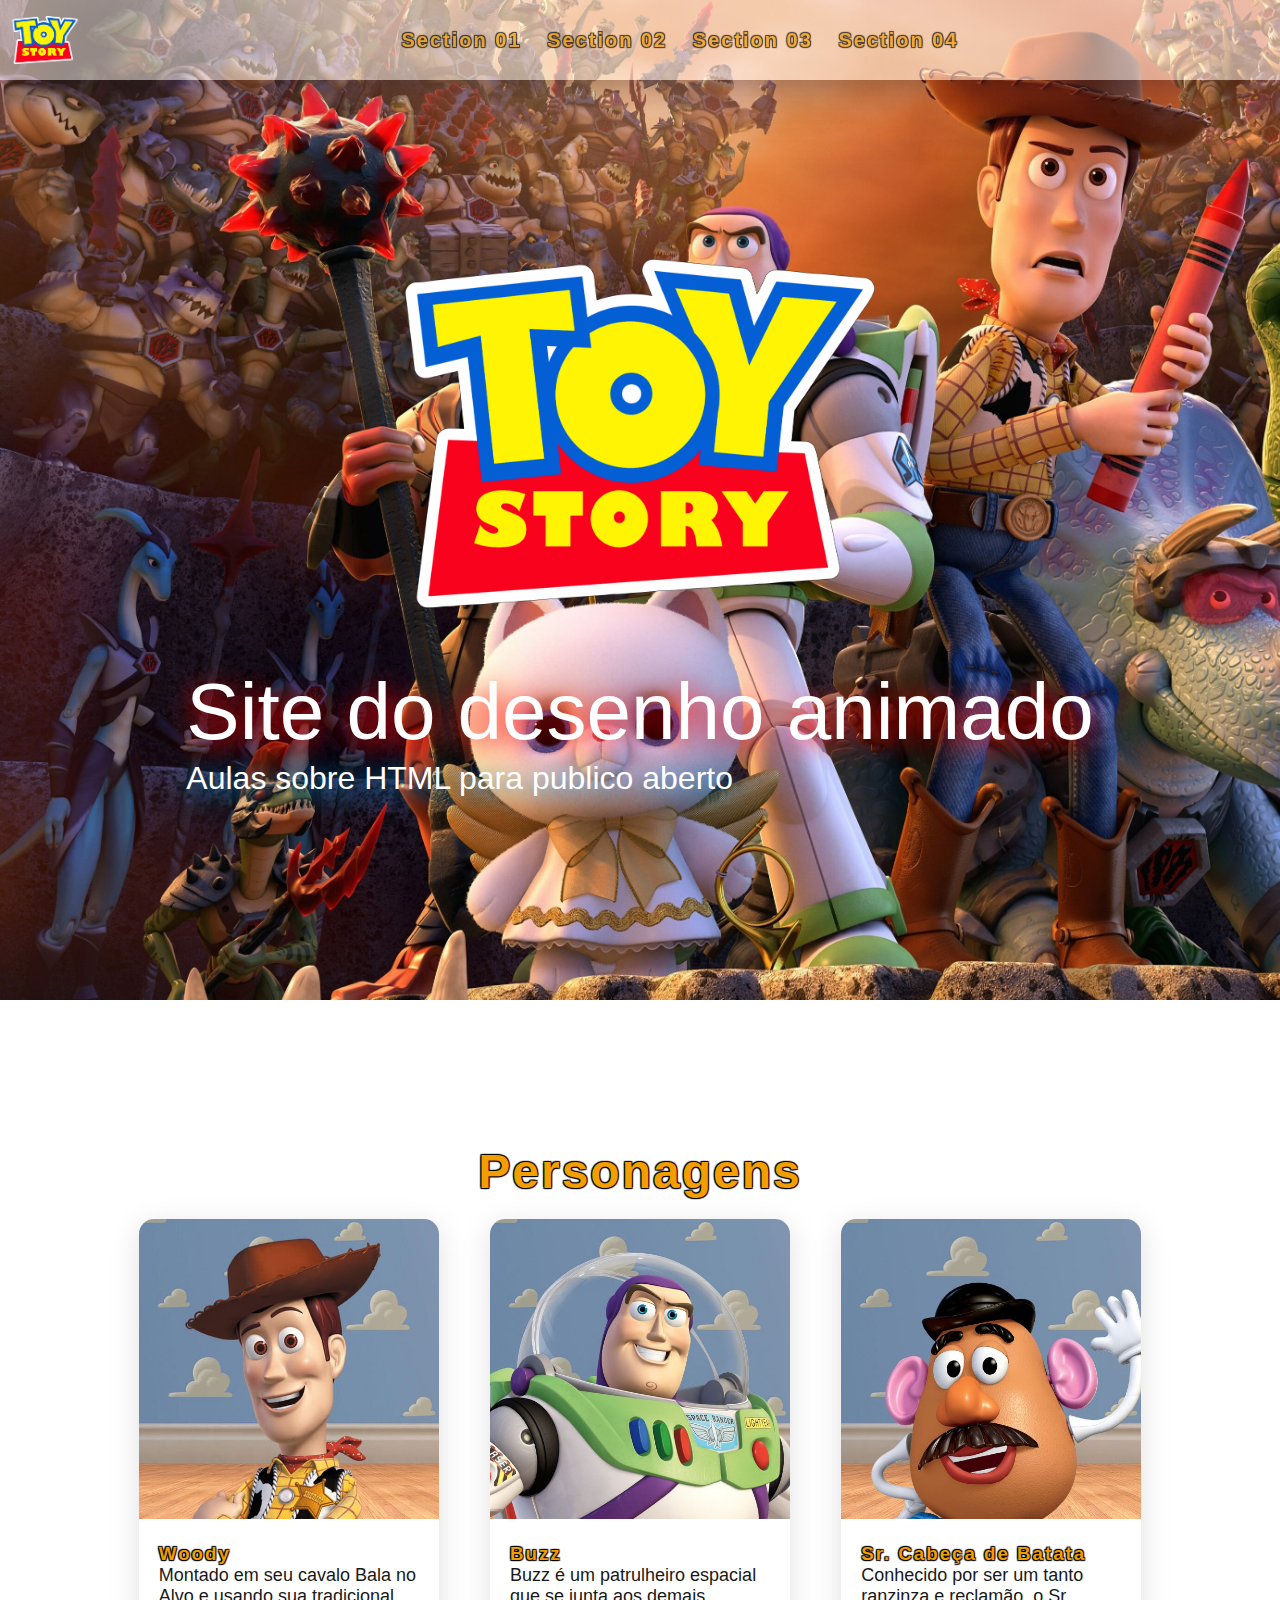
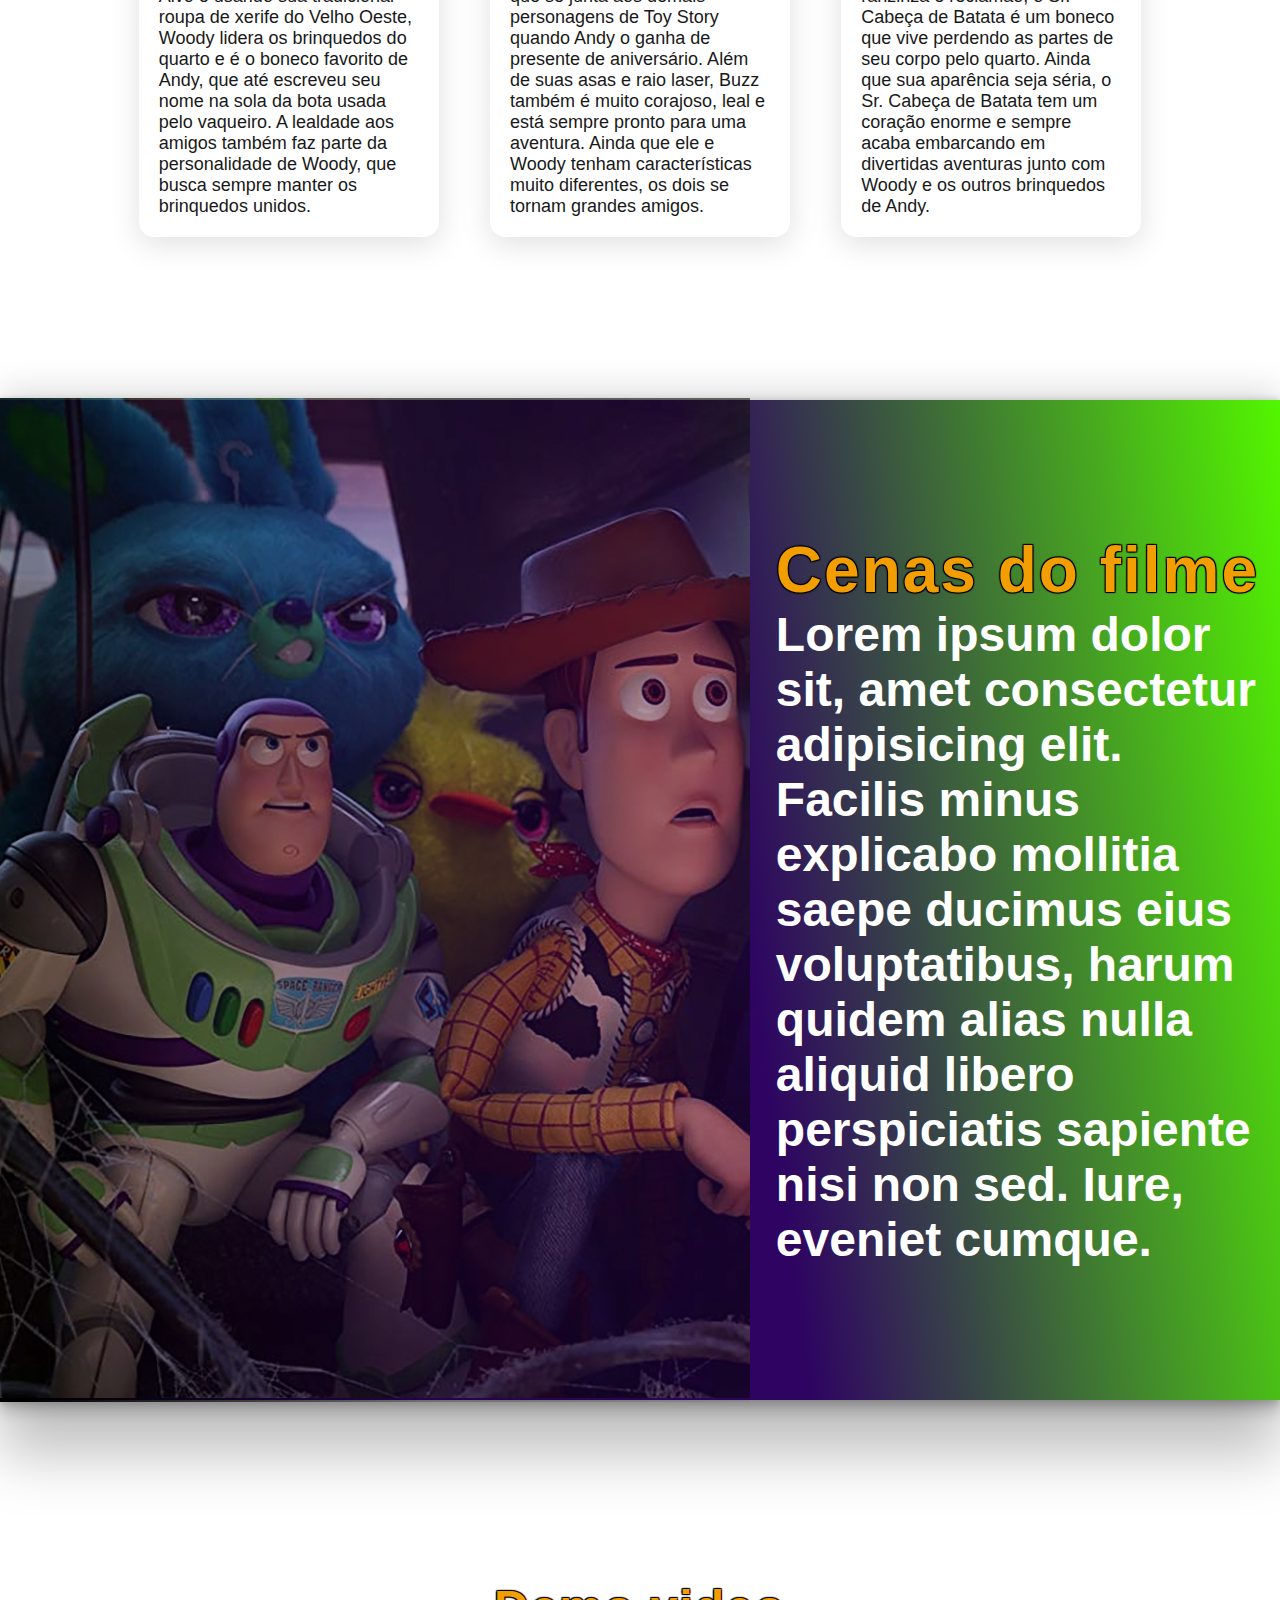
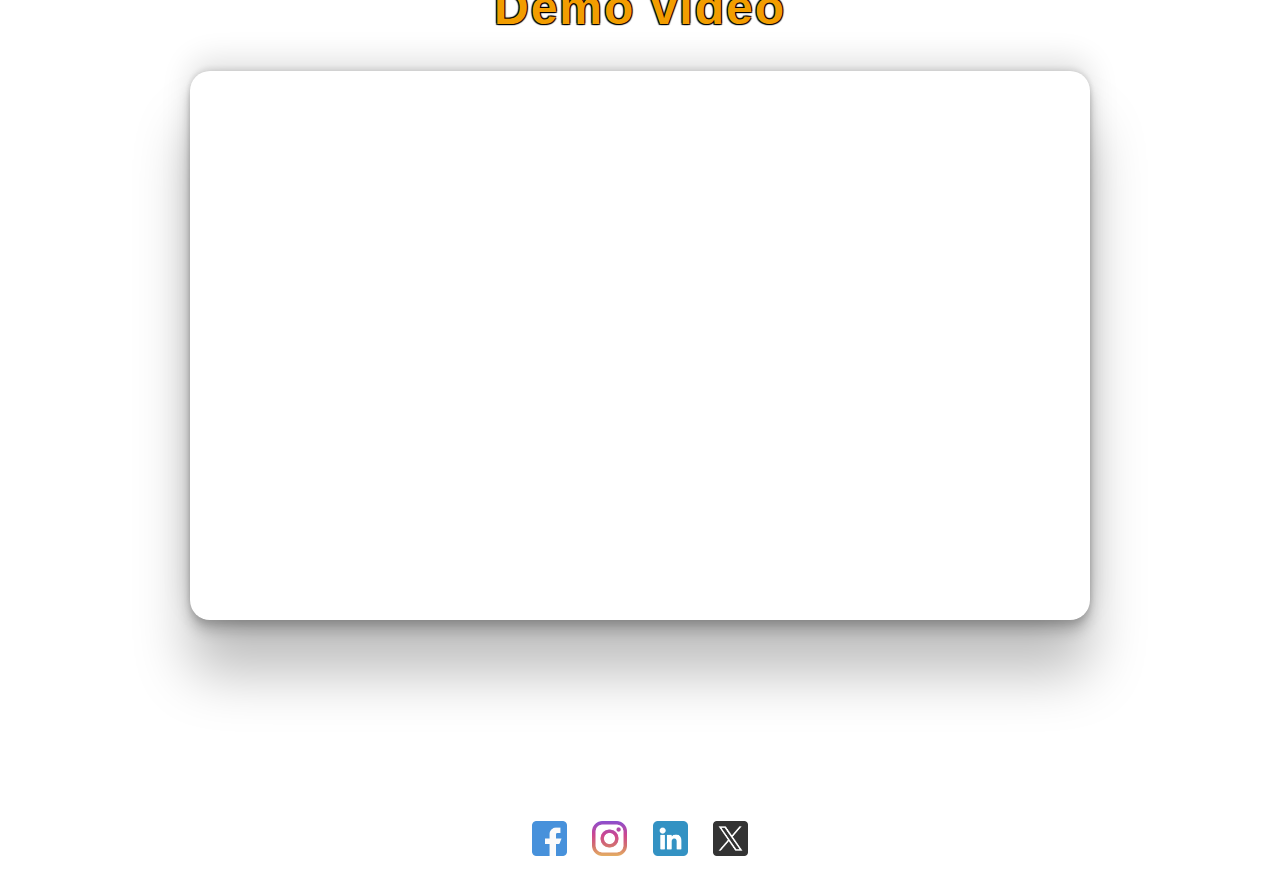
<file: Aula02/index.html>
<!DOCTYPE html>
<html lang="en">
<head>
    <meta charset="UTF-8">
    <meta name="viewport" content="width=device-width, initial-scale=1.0">
    <title>Toy Story</title>
    <link rel="stylesheet" href="style.css">
</head>
<body>
    <nav>
        <img class="logo" src="./assets/images/artpoin-toy-story38.png" alt="Logo Toy Story">
        <ul>
            <li><a href="#section01">Section 01</a></li>
            <li><a href="#section02">Section 02</a></li>
            <li><a href="#section03">Section 03</a></li>
            <li><a href="#section04">Section 04</a></li>
        </ul>
    </nav>
    <main>
        <section id="section01">
            <!-- <h1>TOY STORY</h1> -->
             <img src="./assets/images/artpoin-toy-story38.png" width="500px" height="auto" alt="Logo">
            <p class="p-section01">Site do desenho animado <br>
            <span class="span-section01">Aulas sobre HTML para publico aberto</span></p>
        </section>
        <section id="section02">
            <h2>Personagens</h2>
            <div class="wrap-cards">
                <div class="card">
                    <img width="300px" height="auto" src="./assets/images/woody-1.jpg" alt="Personagem 01">
                    <div class="wrap-h3-p">
                        <h3>Woody</h3>
                        <p>Montado em seu cavalo Bala no Alvo e usando sua tradicional roupa de xerife do Velho Oeste, Woody lidera os brinquedos do quarto e é o boneco favorito de Andy, que até escreveu seu nome na sola da bota usada pelo vaqueiro. A lealdade aos amigos também faz parte da personalidade de Woody, que busca sempre manter os brinquedos unidos.</p>
                    </div>
                </div>
                <div  class="card">
                    <img width="300px" height="auto" src="./assets/images/buzz-toy-story.jpg" alt="Personagem 02">
                    <div class="wrap-h3-p">
                        <h3>Buzz</h3>
                        <p>Buzz é um patrulheiro espacial que se junta aos demais personagens de Toy Story quando Andy o ganha de presente de aniversário. Além de suas asas e raio laser, Buzz também é muito corajoso, leal e está sempre pronto para uma aventura. Ainda que ele e Woody tenham características muito diferentes, os dois se tornam grandes amigos.</p>
                    </div>
                </div>
                <div  class="card">
                    <img width="300px" height="auto" src="./assets/images/Cabeca-de-Batata-toy-story.jpg" alt="Personagem 03">
                    <div class="wrap-h3-p">
                        <h3>Sr. Cabeça de Batata</h3>
                        <p>Conhecido por ser um tanto ranzinza e reclamão, o Sr. Cabeça de Batata é um boneco que vive perdendo as partes de seu corpo pelo quarto. Ainda que sua aparência seja séria, o Sr. Cabeça de Batata tem um coração enorme e sempre acaba embarcando em divertidas aventuras junto com Woody e os outros brinquedos de Andy.</p>
                    </div>
                </div>
            </div>
        </section>
        <section id="section03">
            <div class="background-img">
                <img height="1000px" width="auto" src="./assets/images/cena.jpg" alt="Cena do Toystory">
            </div>
            <div class="wrap-scene-text">
                <h2>Cenas do filme</h2>
                <p>Lorem ipsum dolor sit, amet consectetur adipisicing elit. Facilis minus explicabo mollitia saepe ducimus eius voluptatibus, harum quidem alias nulla aliquid libero perspiciatis sapiente nisi non sed. Iure, eveniet cumque.</p>
            </div>
        </section>
        <section id="section04">
            <h2>Demo video</h2>
            <div class="wrap-video">
                <iframe class="wrap-iframe" src="https://www.youtube.com/embed/0we0S9z-2nM?si=pmCAADZHcGX2Eu_w" title="YouTube video player" frameborder="0" allow="accelerometer; autoplay; clipboard-write; encrypted-media; gyroscope; picture-in-picture; web-share" referrerpolicy="strict-origin-when-cross-origin" allowfullscreen></iframe>
            </div>
        </section>
    </main>
    <footer>
        <div>
            <a href="https://www.facebook.com/groups/264176270259264" target="_blank">
                <img width="35px" height="auto" src="./assets/icons/facebook.png" alt="Facebook">
            </a>
            <a href="https://www.instagram.com/nasa/" target="_blank">
                <img width="35px" height="auto" src="./assets/icons/icon-instagram.png" alt="Instagram">
            </a>
            <a href="https://www.linkedin.com/company/nasa/" target="_blank">
                <img width="35px" height="auto" src="./assets/icons/linkedin.png" alt="Linkedin">
            </a>
            <a href="https://x.com/nasa?&mx=2" target="_blank">
                <img width="35px" height="auto" src="./assets/icons/twitter.png" alt="Twitter">
            </a>
        </div>
    </footer>
</body>
</html>
</file>
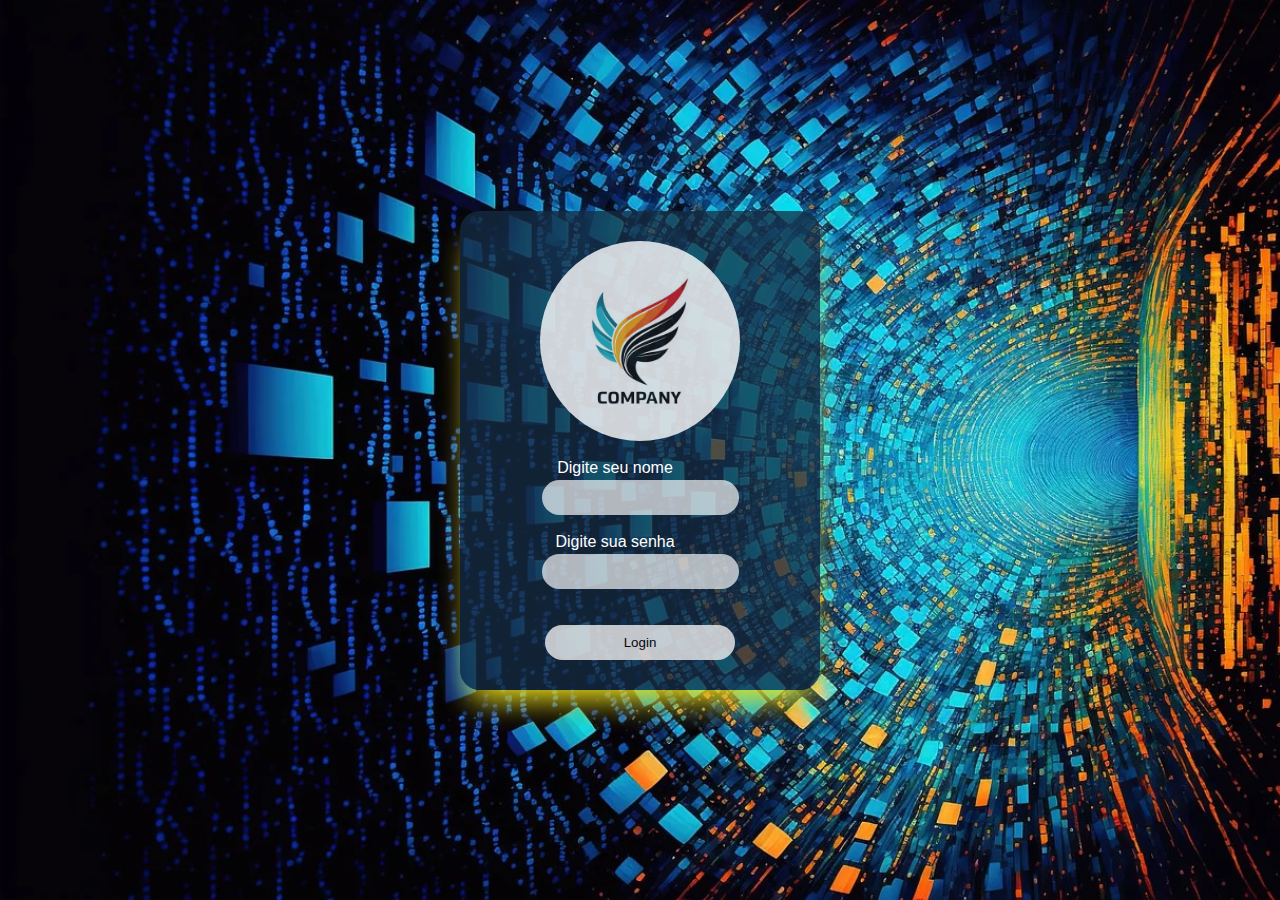
<file: Ex/index.html>
<!DOCTYPE html>
<html lang="en">
<head>
    <meta charset="UTF-8">
    <meta name="viewport" content="width=device-width, initial-scale=1.0">
    <title>Login</title>
    <link rel="stylesheet" href="style.css">
</head>
<body>
    <div class="container">
        <img width="200px" height="auto" src="./logo.jpg" alt="Logo">
        <br>
        <label for="nome">Digite seu nome</label><br>
        <input type="text" id="nome"><br>
        <label for="senha">Digite sua senha</label><br>
        <input type="password" id="senha"><br><br>
        <button>Login</button>
    </div>
</body>
</html>
</file>
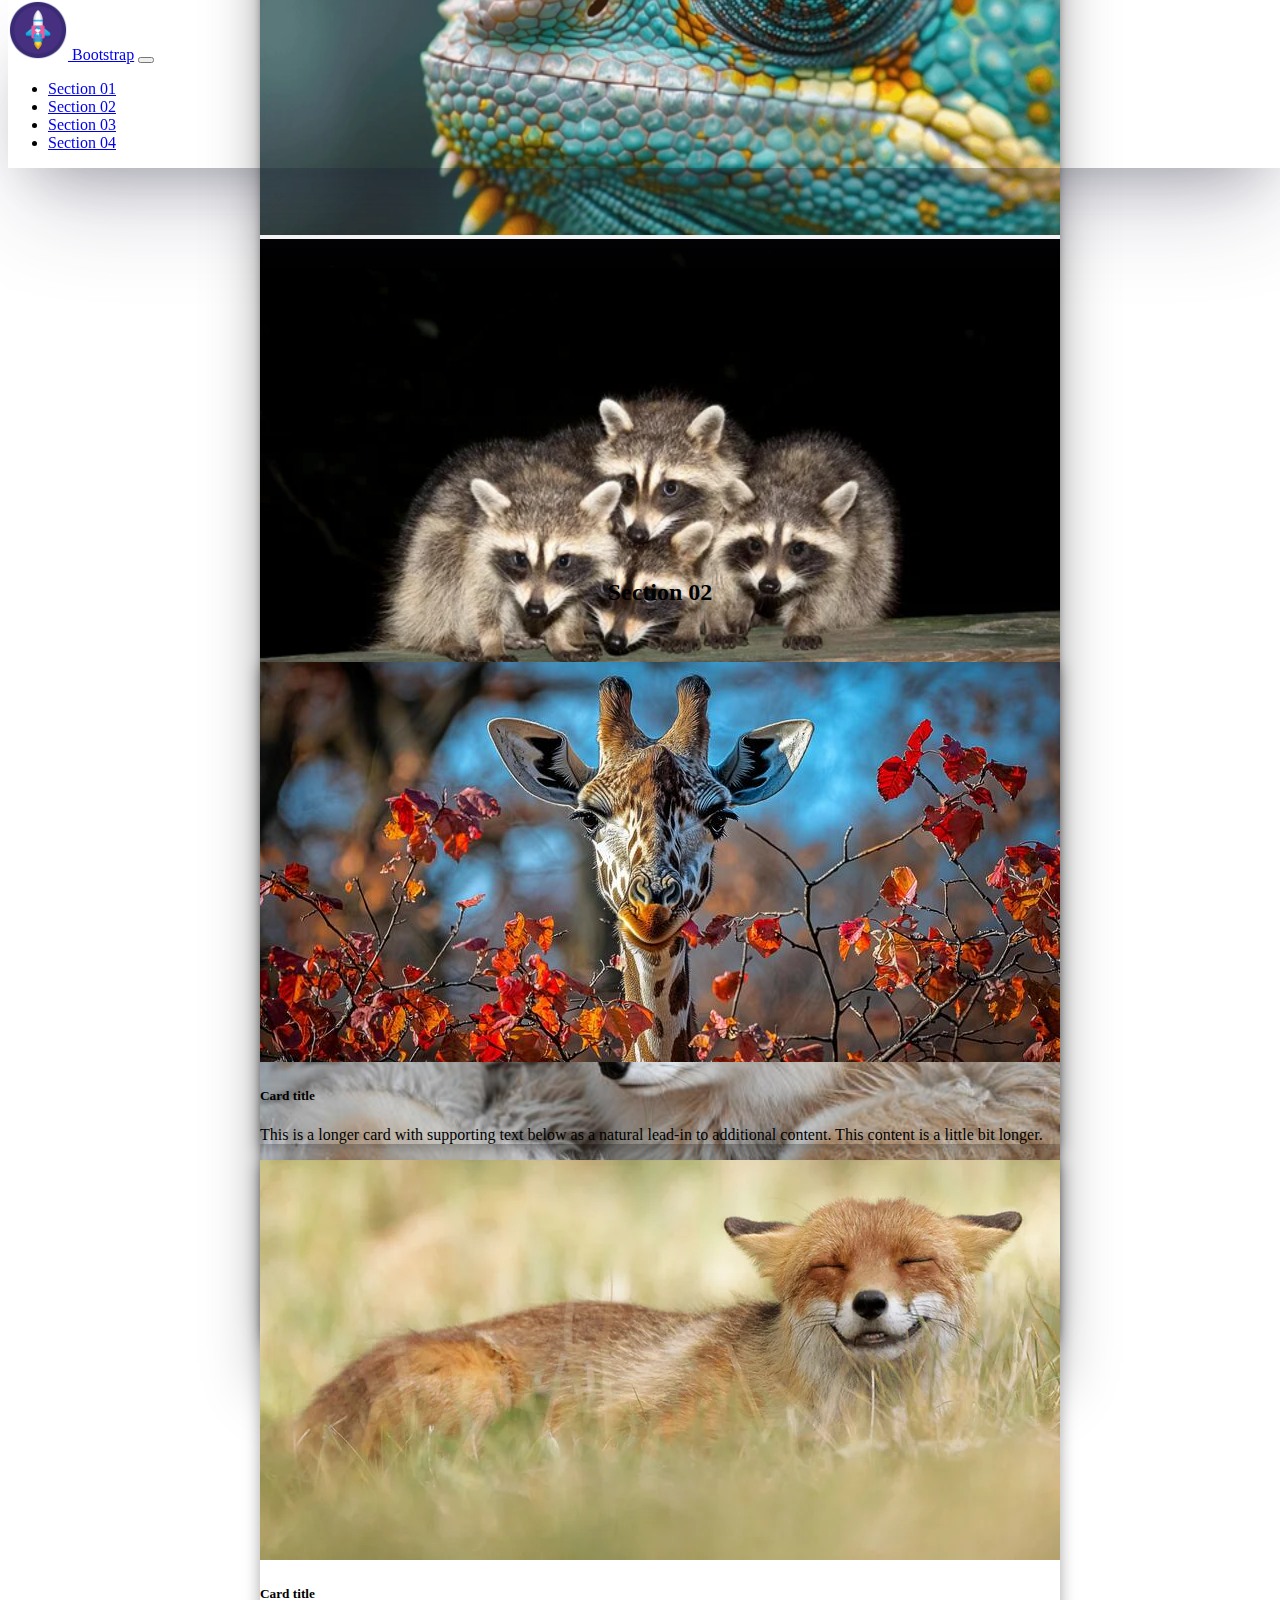
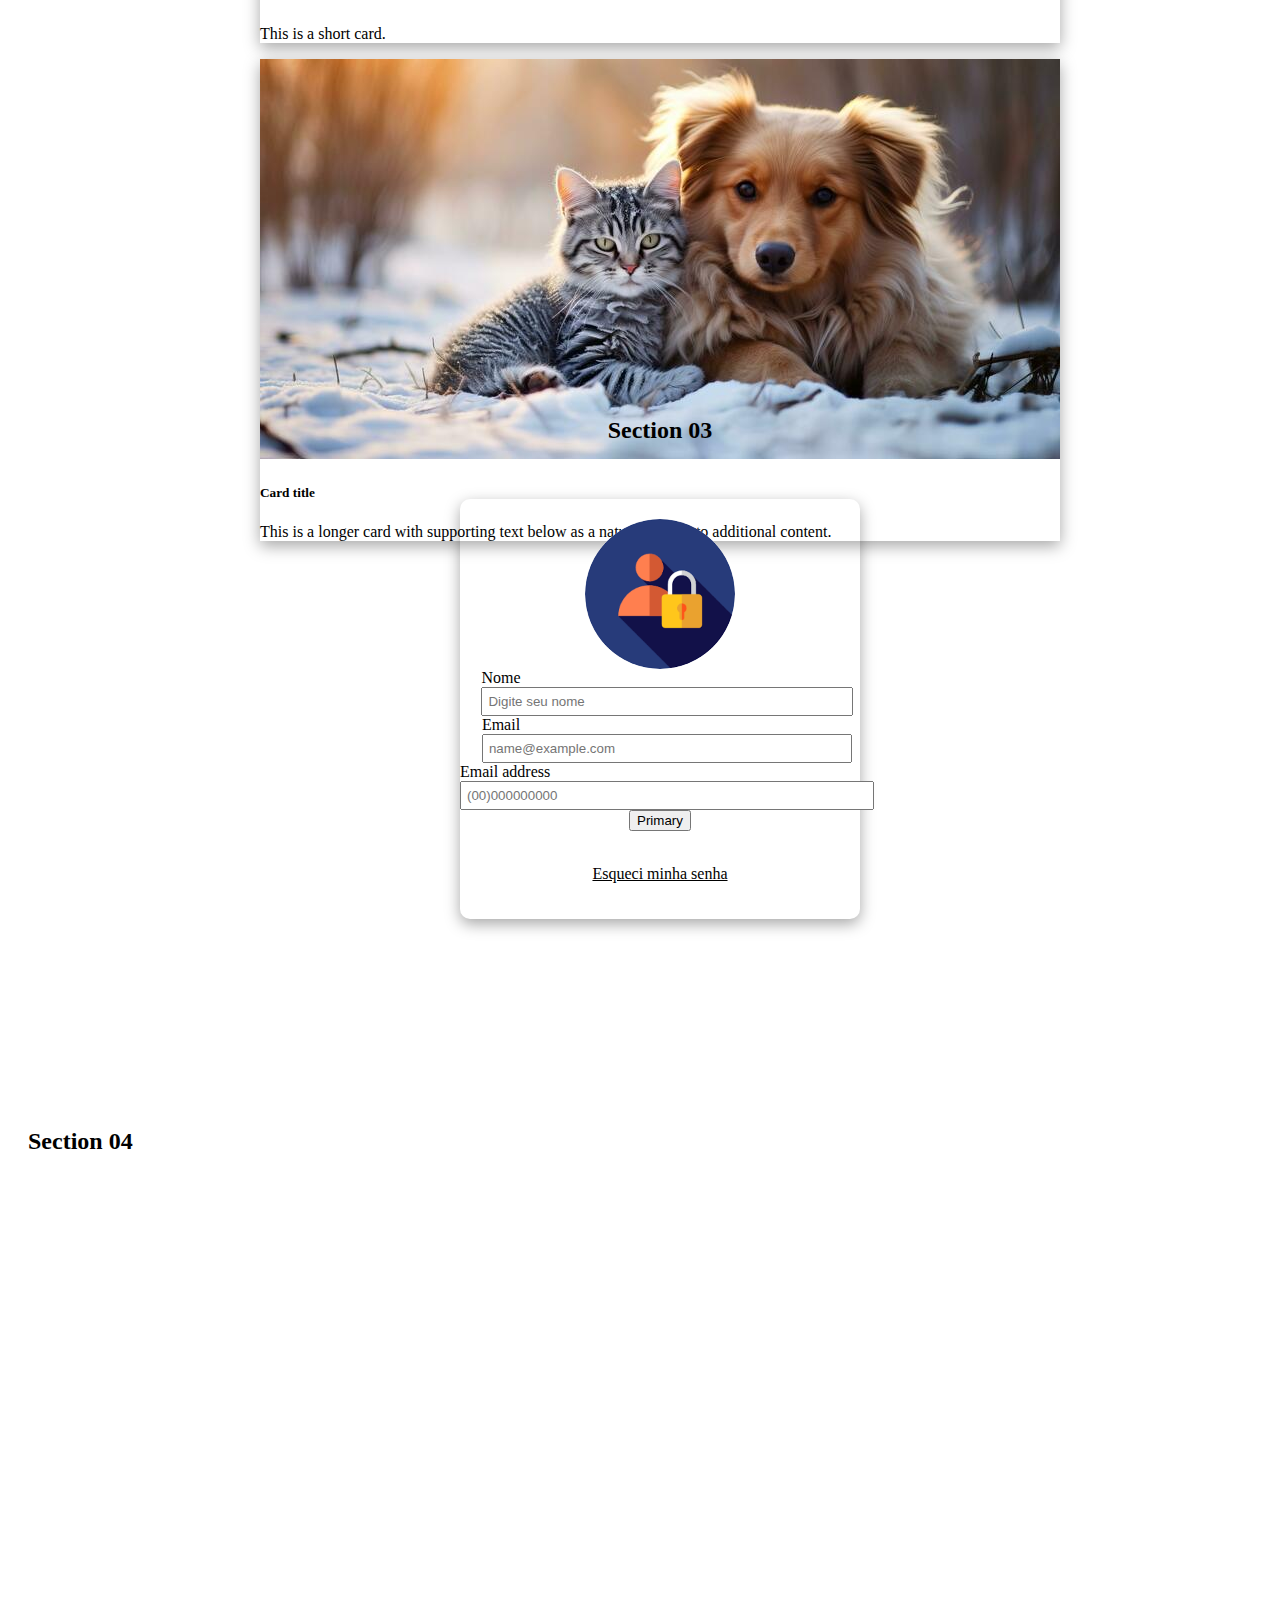
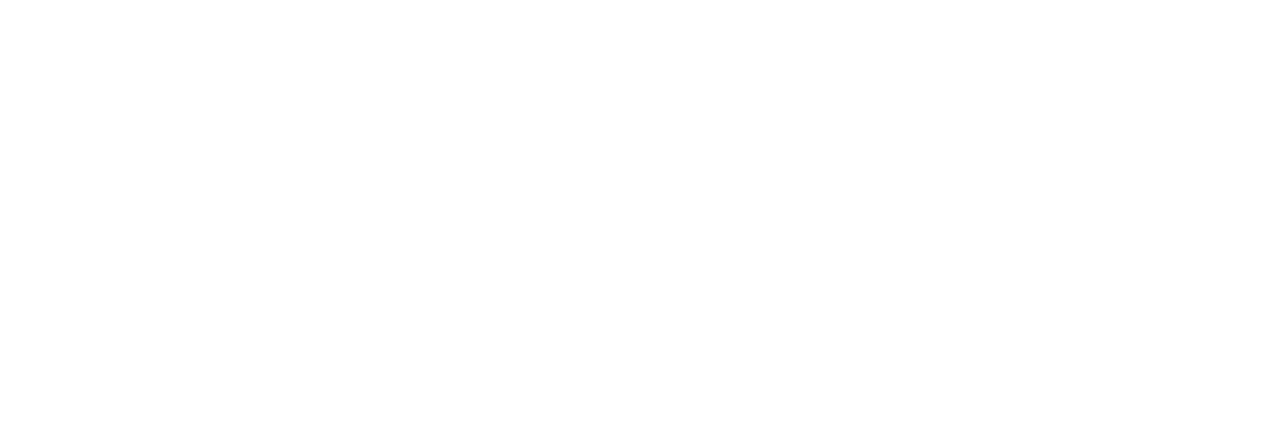
<file: Aula03/BoostrapAplicada/index.html>
<!DOCTYPE html>
<html lang="en">
  <head>
    <meta charset="UTF-8" />
    <meta name="viewport" content="width=device-width, initial-scale=1.0" />
    <title>Landing Page</title>
    <link
      href="https://cdn.jsdelivr.net/npm/bootstrap@5.0.2/dist/css/bootstrap.min.css"
      rel="stylesheet"
      integrity="sha384-EVSTQN3/azprG1Anm3QDgpJLIm9Nao0Yz1ztcQTwFspd3yD65VohhpuuCOmLASjC"
      crossorigin="anonymous"
    />
    <script
      src="https://cdn.jsdelivr.net/npm/bootstrap@5.0.2/dist/js/bootstrap.bundle.min.js"
      integrity="sha384-MrcW6ZMFYlzcLA8Nl+NtUVF0sA7MsXsP1UyJoMp4YLEuNSfAP+JcXn/tWtIaxVXM"
      crossorigin="anonymous"
    ></script>
    <style>
      nav {
        width: 100%;
        position: fixed !important;
        top: 0 !important;
        box-shadow: rgba(50, 50, 93, 0.25) 0px 50px 100px -20px,
          rgba(0, 0, 0, 0.3) 0px 30px 60px -30px;
        z-index: 999;
      }
      section {
        height: 100vh;
        width: 100%;
        padding: 0px 20px 0px 20px;
      }
      #s1 {
        width: 100%;
        display: flex;
        flex-direction: column;
        align-items: center;
        justify-content: center;
        gap: 4vh;
      }
      .wrap-slider {
        width: 800px;
        height: auto;
        box-shadow: rgba(0, 0, 0, 0.25) 0px 54px 55px,
          rgba(0, 0, 0, 0.12) 0px -12px 30px, rgba(0, 0, 0, 0.12) 0px 4px 6px,
          rgba(0, 0, 0, 0.17) 0px 12px 13px, rgba(0, 0, 0, 0.09) 0px -3px 5px;
      }
      #s2 {
        width: 100%;
        display: flex;
        flex-direction: column;
        align-items: center;
        justify-content: center;
        gap: 4vh;
      }
      .card {
        box-shadow: rgba(0, 0, 0, 0.35) 0px 5px 15px;
      }
      #s3 {
        width: 100%;
        display: flex;
        flex-direction: column;
        align-items: center;
        justify-content: center;
        gap: 4vh;
      }
      .form-style {
        width: 400px;
        /* background-color: #ddddddb1; */
        box-shadow: rgba(0, 0, 0, 0.35) 0px 5px 15px;
        padding-top: 20px;
        padding-bottom: 20px;
        display: flex;
        flex-direction: column;
        align-items: center;
        justify-content: center;
        border-radius: 10px;
      }
      .form-control {
        width: 100%;
        min-width: 300px;
        padding: 5px;
      }
         @media (width < 1000px) {
            main {
            padding-top: 10vh;
            }
            section {
            height: auto;
            width: 100%;
            padding: 6vh 20px 0px 20px;
            }
            .wrap-slider {
            width: 100%;
            }
      }
         @media (width < 600px) {
            .form-style {
            width: 100%;
            }
            .form-control {
            width: 100%;
            min-width: 250px;
            padding: 5px;
            }
      }
    </style>
  </head>
  <body>
    <nav class="navbar navbar-expand-lg navbar-light bg-light">
      <div class="container-fluid">
        <a class="navbar-brand" href="#"
          ><img width="60px" src="../Images/bootstrapping.png" alt="Logo" />
          Bootstrap</a
        >
        <button
          class="navbar-toggler"
          type="button"
          data-bs-toggle="collapse"
          data-bs-target="#navbarNav"
          aria-controls="navbarNav"
          aria-expanded="false"
          aria-label="Toggle navigation"
        >
          <span class="navbar-toggler-icon"></span>
        </button>
        <div class="collapse navbar-collapse" id="navbarNav">
          <ul class="navbar-nav">
            <li class="nav-item">
              <a class="nav-link" href="#s1">Section 01</a>
            </li>
            <li class="nav-item">
              <a class="nav-link" href="#s2">Section 02</a>
            </li>
            <li class="nav-item">
              <a class="nav-link" href="#s3">Section 03</a>
            </li>
            <li class="nav-item">
              <a class="nav-link" href="#s4">Section 04</a>
            </li>
          </ul>
        </div>
      </div>
    </nav>
    <main>
      <section id="s1">
        <h2>Section 01</h2>
        <div class="wrap-slider">
          <div
            id="carouselExampleIndicators"
            class="carousel slide"
            data-bs-ride="carousel"
          >
            <div class="carousel-indicators">
              <button
                type="button"
                data-bs-target="#carouselExampleIndicators"
                data-bs-slide-to="0"
                class="active"
                aria-current="true"
                aria-label="Slide 1"
              ></button>
              <button
                type="button"
                data-bs-target="#carouselExampleIndicators"
                data-bs-slide-to="1"
                aria-label="Slide 2"
              ></button>
              <button
                type="button"
                data-bs-target="#carouselExampleIndicators"
                data-bs-slide-to="2"
                aria-label="Slide 3"
              ></button>
            </div>
            <div class="carousel-inner">
              <div class="carousel-item active">
                <img
                  width="100%"
                  height="auto"
                  src="../Images/animal01.webp"
                  class="d-block w-100"
                  alt="..."
                />
              </div>
              <div class="carousel-item">
                <img
                  width="100%"
                  height="auto"
                  src="../Images/animal02.jpg"
                  class="d-block w-100"
                  alt="..."
                />
              </div>
              <div class="carousel-item">
                <img
                  width="100%"
                  height="auto"
                  src="../Images/animal03.jpeg"
                  class="d-block w-100"
                  alt="..."
                />
              </div>
            </div>
            <button
              class="carousel-control-prev"
              type="button"
              data-bs-target="#carouselExampleIndicators"
              data-bs-slide="prev"
            >
              <span
                class="carousel-control-prev-icon"
                aria-hidden="true"
              ></span>
              <span class="visually-hidden">Previous</span>
            </button>
            <button
              class="carousel-control-next"
              type="button"
              data-bs-target="#carouselExampleIndicators"
              data-bs-slide="next"
            >
              <span
                class="carousel-control-next-icon"
                aria-hidden="true"
              ></span>
              <span class="visually-hidden">Next</span>
            </button>
          </div>
        </div>
      </section>
      <section id="s2">
        <h2>Section 02</h2>
        <div class="row row-cols-1 row-cols-md-3 g-4">
          <div class="col">
            <div class="card h-100">
              <img src="../Images/a01.jpeg" class="card-img-top" alt="..." />
              <div class="card-body">
                <h5 class="card-title">Card title</h5>
                <p class="card-text">
                  This is a longer card with supporting text below as a natural
                  lead-in to additional content. This content is a little bit
                  longer.
                </p>
              </div>
            </div>
          </div>
          <div class="col">
            <div class="card h-100">
              <img src="../Images/a02.webp" class="card-img-top" alt="..." />
              <div class="card-body">
                <h5 class="card-title">Card title</h5>
                <p class="card-text">This is a short card.</p>
              </div>
            </div>
          </div>
          <div class="col">
            <div class="card h-100">
              <img src="../Images/a03.jpg" class="card-img-top" alt="..." />
              <div class="card-body">
                <h5 class="card-title">Card title</h5>
                <p class="card-text">
                  This is a longer card with supporting text below as a natural
                  lead-in to additional content.
                </p>
              </div>
            </div>
          </div>
        </div>
      </section>
      <section id="s3">
        <h2>Section 03</h2>
        <form class="form-style" action="">
          <img
            width="150px"
            height="auto"
            style="border-radius: 100%"
            src="../Images/logoAplicado.png"
            alt=""
          />
          <div class="mb-3">
            <label for="exampleFormControlInput1" class="form-label"
              >Nome</label
            >
            <input
              type="text"
              class="form-control"
              id="exampleFormControlInput1"
              placeholder="Digite seu nome"
            />
          </div>
          <div class="mb-3">
            <label for="exampleFormControlInput1" class="form-label"
              >Email</label
            >
            <input
              type="email"
              class="form-control"
              id="exampleFormControlInput1"
              placeholder="name@example.com"
            />
          </div>
          <div class="mb-3">
            <label for="exampleFormControlInput1" class="form-label"
              >Email address</label
            >
            <input
              type="number"
              class="form-control"
              id="exampleFormControlInput1"
              placeholder="(00)000000000"
            />
          </div>
          <button type="button" class="btn btn-outline-primary">Primary</button>
          <br />
          <p style="text-decoration: underline">Esqueci minha senha</p>
        </form>
      </section>
      <section id="s4">
        <h2>Section 04</h2>
      </section>
    </main>
  </body>
</html>
</file>
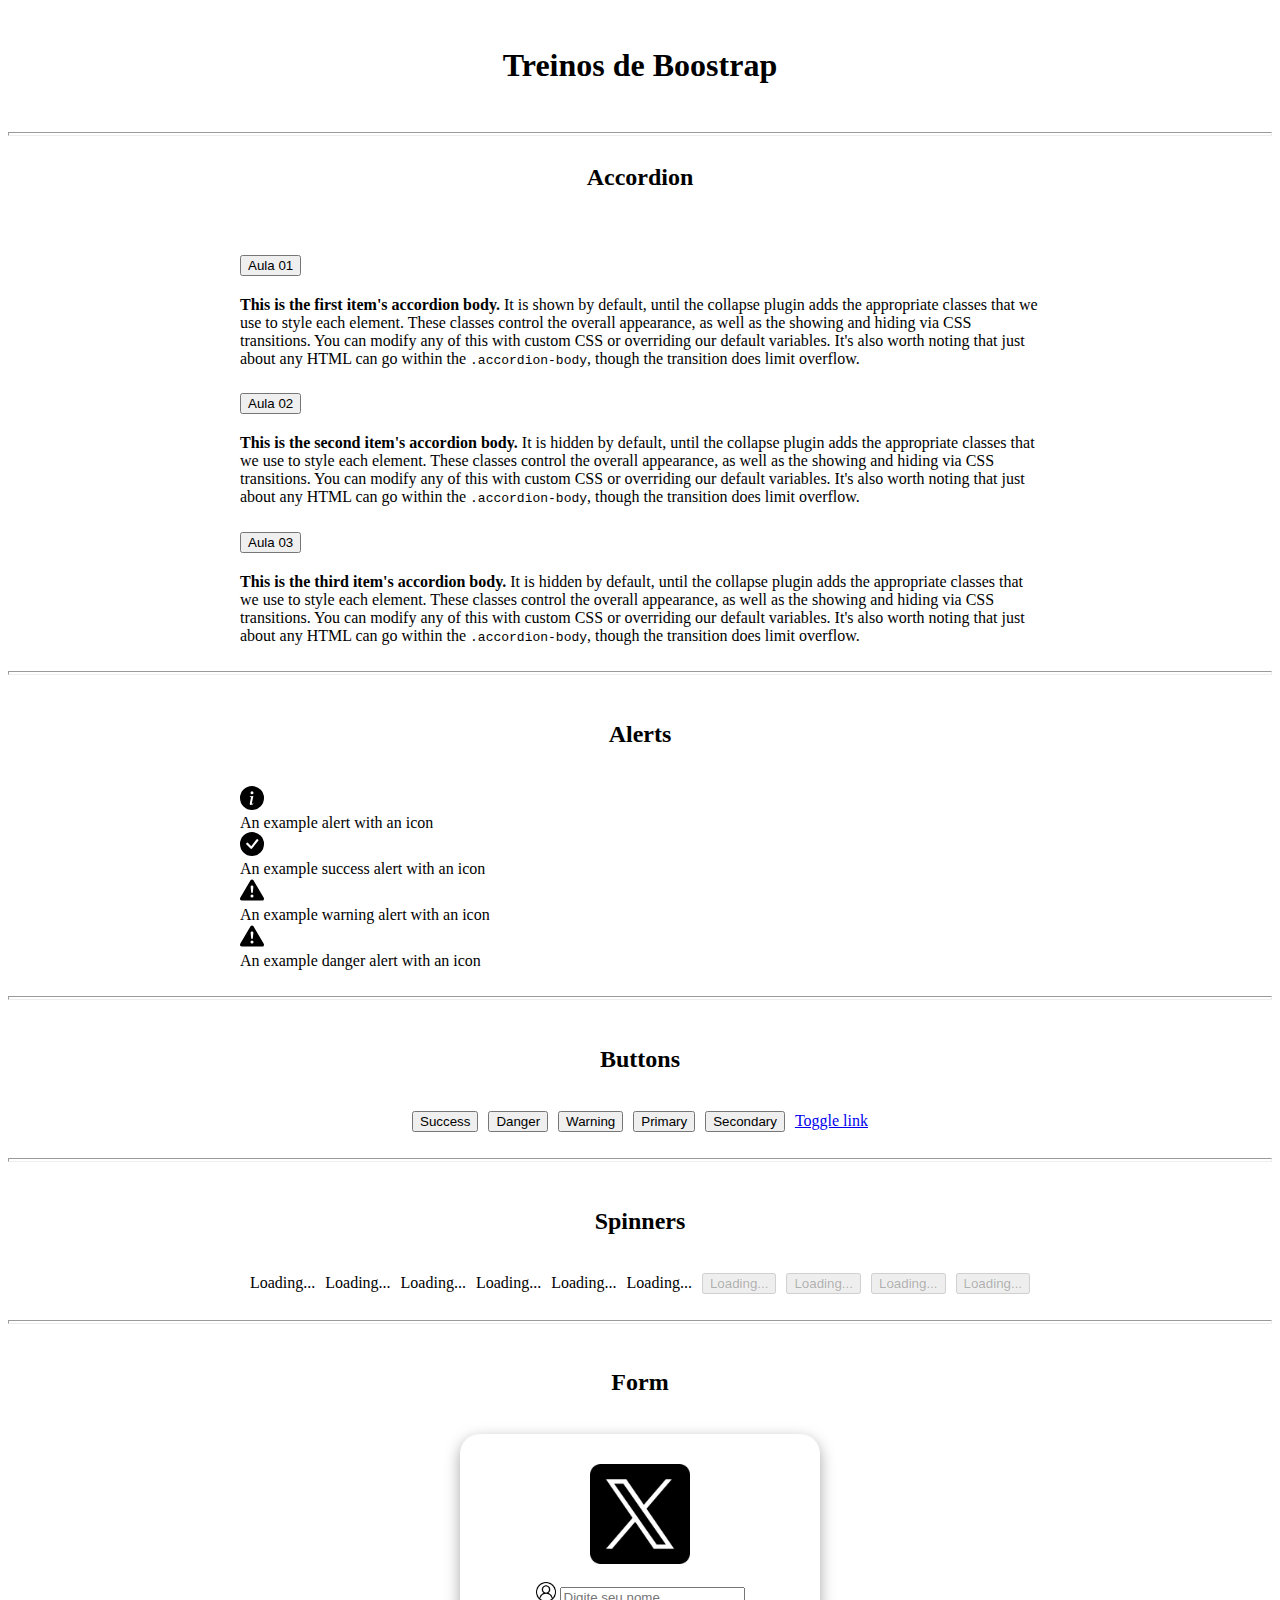
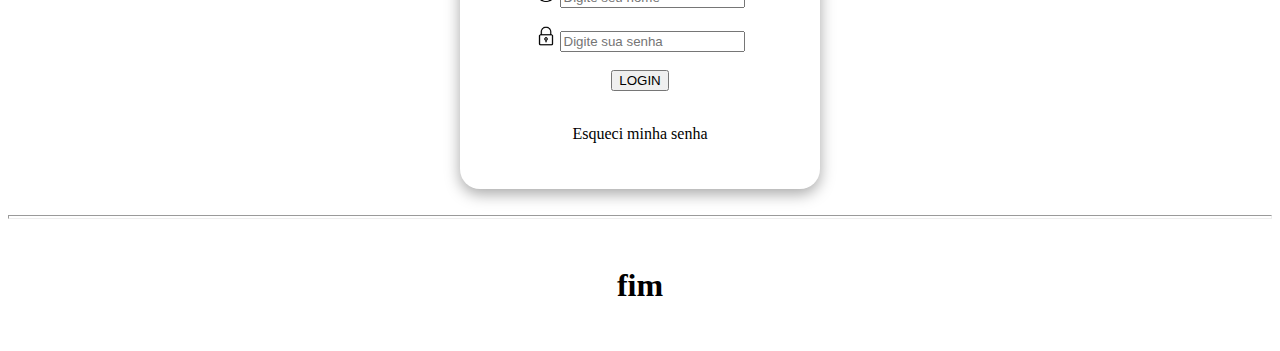
<file: Aula03/BootstrapTreinos/index.html>
<!DOCTYPE html>
<html lang="en">
  <head>
    <meta charset="UTF-8" />
    <meta name="viewport" content="width=device-width, initial-scale=1.0" />
    <title>Treinos de Bootstrap</title>
    <link
      href="https://cdn.jsdelivr.net/npm/bootstrap@5.0.2/dist/css/bootstrap.min.css"
      rel="stylesheet"
      integrity="sha384-EVSTQN3/azprG1Anm3QDgpJLIm9Nao0Yz1ztcQTwFspd3yD65VohhpuuCOmLASjC"
      crossorigin="anonymous"
    />
    <script
      src="https://cdn.jsdelivr.net/npm/bootstrap@5.0.2/dist/js/bootstrap.bundle.min.js"
      integrity="sha384-MrcW6ZMFYlzcLA8Nl+NtUVF0sA7MsXsP1UyJoMp4YLEuNSfAP+JcXn/tWtIaxVXM"
      crossorigin="anonymous"
    ></script>
    <style>
      .center {
        display: flex;
        flex-direction: column;
        align-items: center;
        justify-content: center;
      }
      .div-row {
        display: flex;
        flex-direction: row;
        flex-wrap: wrap;
        align-items: center;
        justify-content: center;
        gap: 10px;
      }
      hr {
        height: 2px !important;
      }
      .w800px {
        width: 800px;
      }
      .form-ex{
        display: flex;
        flex-direction: column;
        align-items: center;
        justify-content: center;
        gap: 2vh;
        width: 300px;
        height: auto;
        padding: 30px;
        border-radius: 20px;
        box-shadow: rgba(0, 0, 0, 0.35) 0px 5px 15px;
      }
      @media (width < 815px) {
        .center {
          padding: 0px 20px 0px 20px;
        }
        .w800px {
          width: 100%;
        }
        .form-ex{
            width: 100%;
        }
      }
    </style>
  </head>
  <body>
    <br />
    <div class="center">
      <h1>Treinos de Boostrap</h1>
    </div>
    <br />
    <hr />
    <main>
      <div class="center">
        <h2>Accordion</h2>
        <br />
        <div class="accordion w800px" id="accordionExample">
          <div class="accordion-item">
            <h2 class="accordion-header" id="headingOne">
              <button
                class="accordion-button"
                type="button"
                data-bs-toggle="collapse"
                data-bs-target="#collapseOne"
                aria-expanded="true"
                aria-controls="collapseOne"
              >
                Aula 01
              </button>
            </h2>
            <div
              id="collapseOne"
              class="accordion-collapse collapse show"
              aria-labelledby="headingOne"
              data-bs-parent="#accordionExample"
            >
              <div class="accordion-body">
                <strong>This is the first item's accordion body.</strong> It is
                shown by default, until the collapse plugin adds the appropriate
                classes that we use to style each element. These classes control
                the overall appearance, as well as the showing and hiding via
                CSS transitions. You can modify any of this with custom CSS or
                overriding our default variables. It's also worth noting that
                just about any HTML can go within the
                <code>.accordion-body</code>, though the transition does limit
                overflow.
              </div>
            </div>
          </div>
          <div class="accordion-item">
            <h2 class="accordion-header" id="headingTwo">
              <button
                class="accordion-button collapsed"
                type="button"
                data-bs-toggle="collapse"
                data-bs-target="#collapseTwo"
                aria-expanded="false"
                aria-controls="collapseTwo"
              >
                Aula 02
              </button>
            </h2>
            <div
              id="collapseTwo"
              class="accordion-collapse collapse"
              aria-labelledby="headingTwo"
              data-bs-parent="#accordionExample"
            >
              <div class="accordion-body">
                <strong>This is the second item's accordion body.</strong> It is
                hidden by default, until the collapse plugin adds the
                appropriate classes that we use to style each element. These
                classes control the overall appearance, as well as the showing
                and hiding via CSS transitions. You can modify any of this with
                custom CSS or overriding our default variables. It's also worth
                noting that just about any HTML can go within the
                <code>.accordion-body</code>, though the transition does limit
                overflow.
              </div>
            </div>
          </div>
          <div class="accordion-item">
            <h2 class="accordion-header" id="headingThree">
              <button
                class="accordion-button collapsed"
                type="button"
                data-bs-toggle="collapse"
                data-bs-target="#collapseThree"
                aria-expanded="false"
                aria-controls="collapseThree"
              >
                Aula 03
              </button>
            </h2>
            <div
              id="collapseThree"
              class="accordion-collapse collapse"
              aria-labelledby="headingThree"
              data-bs-parent="#accordionExample"
            >
              <div class="accordion-body">
                <strong>This is the third item's accordion body.</strong> It is
                hidden by default, until the collapse plugin adds the
                appropriate classes that we use to style each element. These
                classes control the overall appearance, as well as the showing
                and hiding via CSS transitions. You can modify any of this with
                custom CSS or overriding our default variables. It's also worth
                noting that just about any HTML can go within the
                <code>.accordion-body</code>, though the transition does limit
                overflow.
              </div>
            </div>
          </div>
        </div>
      </div>
      <br />
      <hr />
      <br />
      <div class="center">
        <h2>Alerts</h2>
        <br />
        <svg xmlns="http://www.w3.org/2000/svg" style="display: none">
          <symbol
            id="check-circle-fill"
            fill="currentColor"
            viewBox="0 0 16 16"
          >
            <path
              d="M16 8A8 8 0 1 1 0 8a8 8 0 0 1 16 0zm-3.97-3.03a.75.75 0 0 0-1.08.022L7.477 9.417 5.384 7.323a.75.75 0 0 0-1.06 1.06L6.97 11.03a.75.75 0 0 0 1.079-.02l3.992-4.99a.75.75 0 0 0-.01-1.05z"
            />
          </symbol>
          <symbol id="info-fill" fill="currentColor" viewBox="0 0 16 16">
            <path
              d="M8 16A8 8 0 1 0 8 0a8 8 0 0 0 0 16zm.93-9.412-1 4.705c-.07.34.029.533.304.533.194 0 .487-.07.686-.246l-.088.416c-.287.346-.92.598-1.465.598-.703 0-1.002-.422-.808-1.319l.738-3.468c.064-.293.006-.399-.287-.47l-.451-.081.082-.381 2.29-.287zM8 5.5a1 1 0 1 1 0-2 1 1 0 0 1 0 2z"
            />
          </symbol>
          <symbol
            id="exclamation-triangle-fill"
            fill="currentColor"
            viewBox="0 0 16 16"
          >
            <path
              d="M8.982 1.566a1.13 1.13 0 0 0-1.96 0L.165 13.233c-.457.778.091 1.767.98 1.767h13.713c.889 0 1.438-.99.98-1.767L8.982 1.566zM8 5c.535 0 .954.462.9.995l-.35 3.507a.552.552 0 0 1-1.1 0L7.1 5.995A.905.905 0 0 1 8 5zm.002 6a1 1 0 1 1 0 2 1 1 0 0 1 0-2z"
            />
          </symbol>
        </svg>

        <div
          class="alert alert-primary d-flex align-items-center w800px"
          role="alert"
        >
          <svg
            class="bi flex-shrink-0 me-2"
            width="24"
            height="24"
            role="img"
            aria-label="Info:"
          >
            <use xlink:href="#info-fill" />
          </svg>
          <div>An example alert with an icon</div>
        </div>
        <div
          class="alert alert-success d-flex align-items-center w800px"
          role="alert"
        >
          <svg
            class="bi flex-shrink-0 me-2"
            width="24"
            height="24"
            role="img"
            aria-label="Success:"
          >
            <use xlink:href="#check-circle-fill" />
          </svg>
          <div>An example success alert with an icon</div>
        </div>
        <div
          class="alert alert-warning d-flex align-items-center w800px"
          role="alert"
        >
          <svg
            class="bi flex-shrink-0 me-2"
            width="24"
            height="24"
            role="img"
            aria-label="Warning:"
          >
            <use xlink:href="#exclamation-triangle-fill" />
          </svg>
          <div>An example warning alert with an icon</div>
        </div>
        <div
          class="alert alert-danger d-flex align-items-center w800px"
          role="alert"
        >
          <svg
            class="bi flex-shrink-0 me-2"
            width="24"
            height="24"
            role="img"
            aria-label="Danger:"
          >
            <use xlink:href="#exclamation-triangle-fill" />
          </svg>
          <div>An example danger alert with an icon</div>
        </div>
      </div>
      <br />
      <hr />
      <br />
      <div class="center">
        <h2>Buttons</h2>
        <br>
        <div class="div-row">
          <button type="button" class="btn btn-success">Success</button>
          <button type="button" class="btn btn-danger">Danger</button>
          <button type="button" class="btn btn-warning">Warning</button>
          <button type="button" class="btn btn-outline-primary">Primary</button>
          <button type="button" class="btn btn-outline-secondary">
            Secondary
          </button>
          <a
            href="#"
            class="btn btn-primary"
            role="button"
            data-bs-toggle="button"
            >Toggle link</a
          >
        </div>
      </div>
      <br />
      <hr />
      <br />
      <div class="center">
        <h2>Spinners</h2>
        <br>
        <div class="div-row">
            <div class="spinner-border text-success" role="status">
                <span class="visually-hidden">Loading...</span>
              </div>
              <div class="spinner-border text-danger" role="status">
                <span class="visually-hidden">Loading...</span>
              </div>
              <div class="spinner-border text-warning" role="status">
                <span class="visually-hidden">Loading...</span>
              </div>
              <div class="spinner-grow text-primary" role="status">
                <span class="visually-hidden">Loading...</span>
              </div>
              <div class="spinner-grow text-secondary" role="status">
                <span class="visually-hidden">Loading...</span>
              </div>
              <div class="spinner-grow text-success" role="status">
                <span class="visually-hidden">Loading...</span>
              </div>
              <button class="btn btn-primary" type="button" disabled>
                <span class="spinner-border spinner-border-sm" role="status" aria-hidden="true"></span>
                <span class="visually-hidden">Loading...</span>
              </button>
              <button class="btn btn-primary" type="button" disabled>
                <span class="spinner-border spinner-border-sm" role="status" aria-hidden="true"></span>
                Loading...
              </button>
              <button class="btn btn-primary" type="button" disabled>
                <span class="spinner-grow spinner-grow-sm" role="status" aria-hidden="true"></span>
                <span class="visually-hidden">Loading...</span>
              </button>
              <button class="btn btn-primary" type="button" disabled>
                <span class="spinner-grow spinner-grow-sm" role="status" aria-hidden="true"></span>
                Loading...
              </button>
        </div>
      </div>
      <br />
      <hr />
      <br />
      <div class="center">
        <h2>Form</h2>
        <br>
        <div class="form-ex">
            <img width="100px" height="auto" src="../Images/twitter.png" alt="Logo">
            <div class="input-group mb-3">
                <span class="input-group-text" id="basic-addon1"><img width="20px" src="../Images/user.png" alt=""></span>
                <input type="text" class="form-control" placeholder="Digite seu nome" aria-label="Username" aria-describedby="basic-addon1">
              </div>
              <div class="input-group mb-3">
                <span class="input-group-text" id="basic-addon1"><img width="20px" src="../Images/padlock.png" alt=""></span>
                <input type="password" class="form-control" placeholder="Digite sua senha" aria-label="Username" aria-describedby="basic-addon1">
              </div>
              <button type="button" class="btn btn-outline-primary">LOGIN</button>
              <p>Esqueci minha senha</p>
        </div>
      </div>
      <br />
      <hr />
      <br />
      <div class="center">
          <h1>fim</h1>
      </div>
      <br />
    </main>
  </body>
</html>
</file>
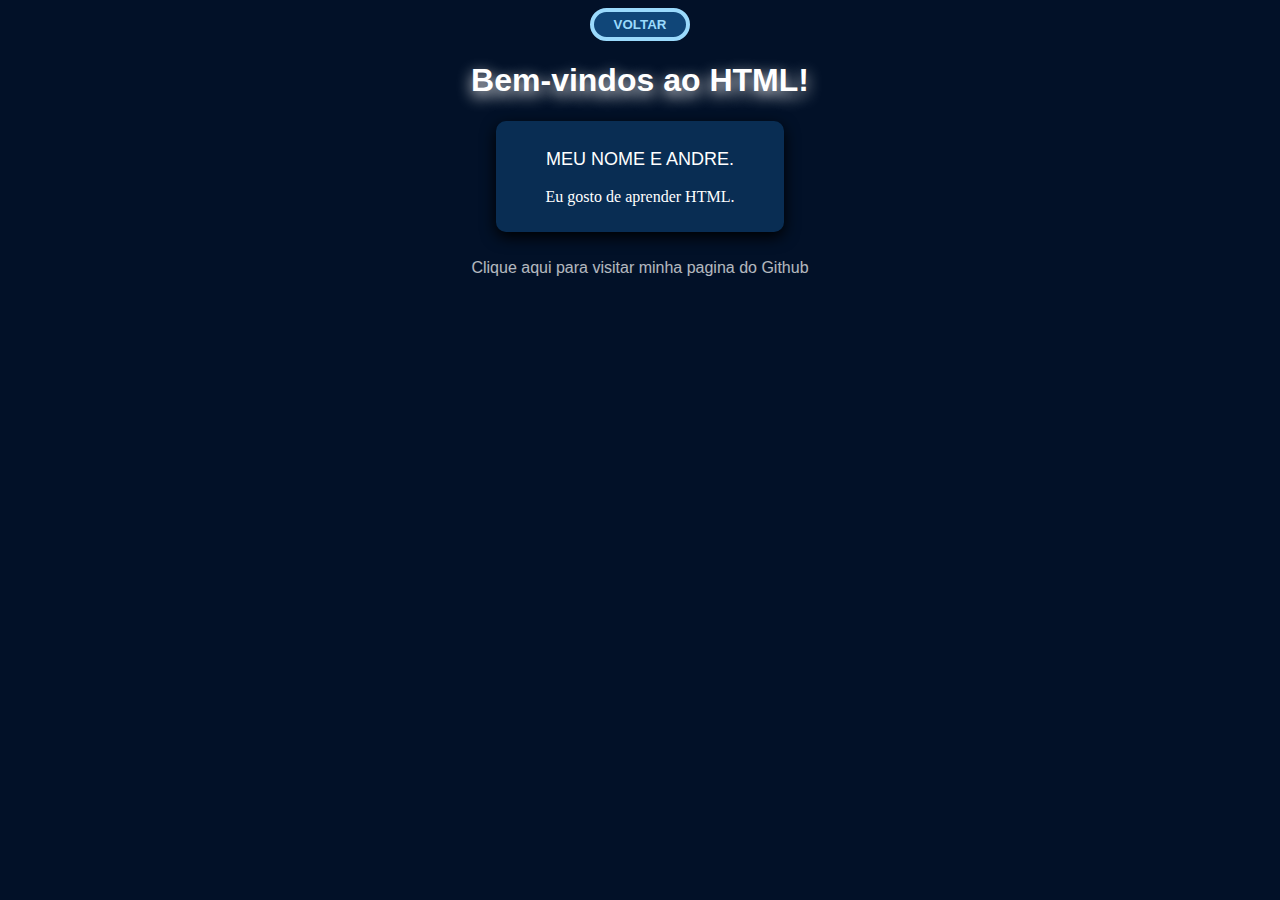
<file: Aula01/exer01.html>
<!DOCTYPE html>
<html lang="en">
<head>
    <meta charset="UTF-8">
    <meta name="viewport" content="width=device-width, initial-scale=1.0">
    <title>Minha Primeira Página</title>
    <style>
        /*3 formas de estilizar, com a tag, com a class ou com id */
        body{
            background-color: #021128;
            color: #ffffff;
            font-family: Arial, Helvetica, sans-serif;
            display: flex;
            flex-direction: column;
            align-items: center;
        }
        .btn{
            background-color: #104678;
            color: #9adafc;
            padding: 5px;
            border: none;
            border-radius: 999px;
            border: 4px solid #9adafc;
            font-weight: bold;
            width: 100px;
        }
        .btn:hover{
            cursor: pointer;
            background-color: #1046787a;
            /* color: white;
            border:4px solid white; */
        }
        h1{
           text-shadow:rgb(255, 255, 255) 0px 5px 15px;
        }
        .paragraphs{
            background-color: #1046788b;
            padding: 10px 50px;
            margin-bottom: 3vh;
            box-shadow: rgb(0, 0, 0) 0px 5px 15px;
            border-radius: 10px;
            text-align: center;
        }
        .first-pararagraph{
            font-size: 18px;
            text-transform: uppercase;
        }
        .second-pararagraph{
            font-family: cursive;
        }
        a{
            text-decoration: none;
            color: inherit;
            opacity: 0.7;
        }
        a:hover{
            opacity: 1;
            text-shadow:rgb(255, 255, 255) 0px 5px 15px;
        }
        
    </style>
</head>
<body>
    <button class="btn" onclick="window.location.href='./primeira.html'">VOLTAR</button>
    <h1>Bem-vindos ao HTML!</h1>

    <div class="paragraphs">
        <p class="first-pararagraph">Meu nome e Andre.</p>
        <p class="second-pararagraph">Eu gosto de aprender HTML.</p>
    </div>

    <a href="https://github.com/Andredev-dias" target="_blank">Clique aqui para visitar minha pagina do Github</a>
</body>
</html>
</file>
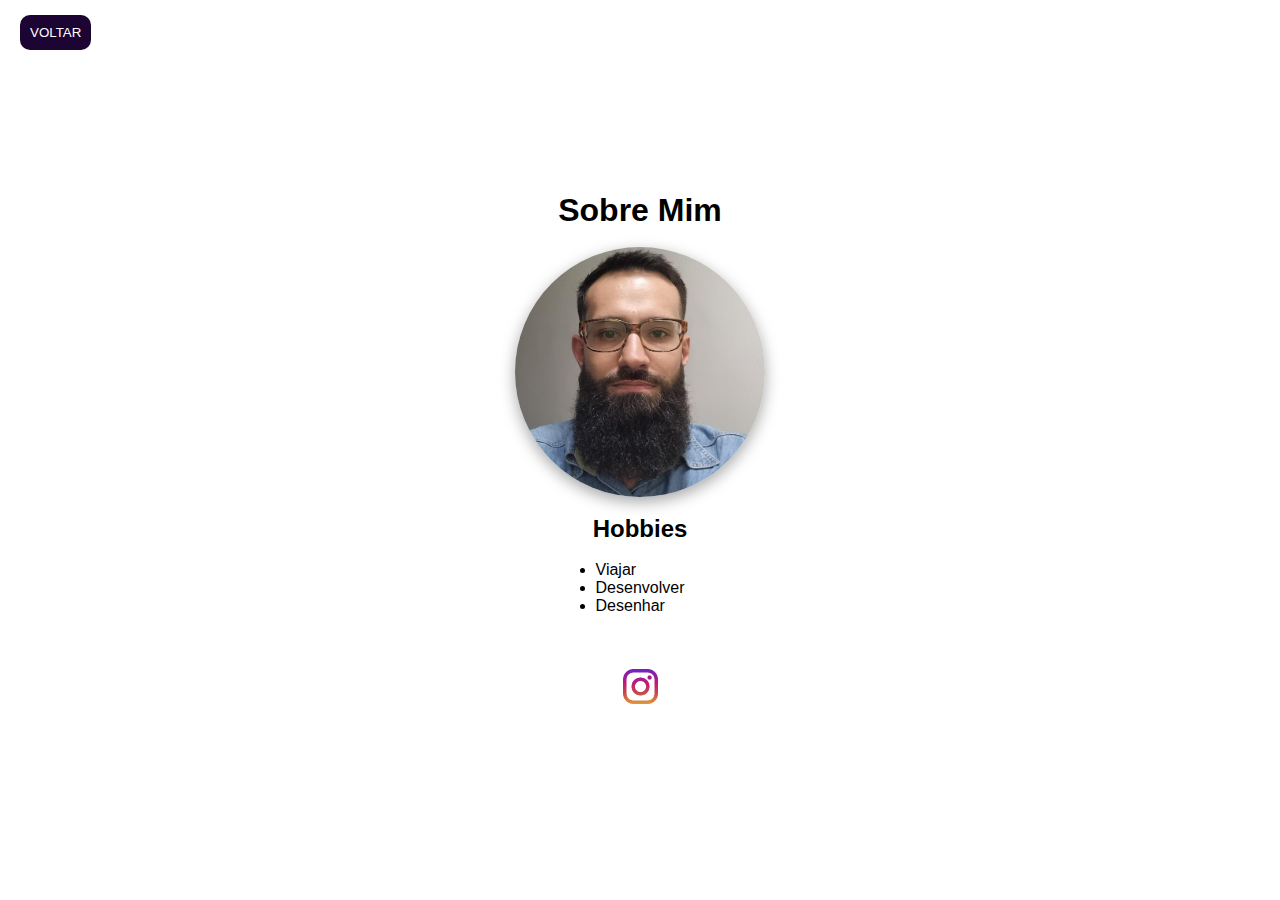
<file: Aula01/exer02.html>
<!DOCTYPE html>
<html lang="en">
<head>
    <meta charset="UTF-8">
    <meta name="viewport" content="width=device-width, initial-scale=1.0">
    <title>Sobre Mim</title>
    <link rel="stylesheet" href="./CSS/exer02.css">
</head>
<body>
    <button class="btn" onclick="window.location.href='./primeira.html'">VOLTAR</button>
    <h1>Sobre Mim</h1>
     <img class="img-profile" src="./Imagens/profpic.png" alt="Exemplo de pic">
     <h2>Hobbies</h2>
     <ul>
        <li>Viajar</li>
        <li>Desenvolver</li>
        <li>Desenhar</li>
     </ul>
     <a href="https://www.instagram.com/andredias88.web/" target="_blank">
        <img class="icon" src="./Icons/icon-instagram.png" alt="Instagram" width="35px">
     </a>
</body>
</html>
</file>
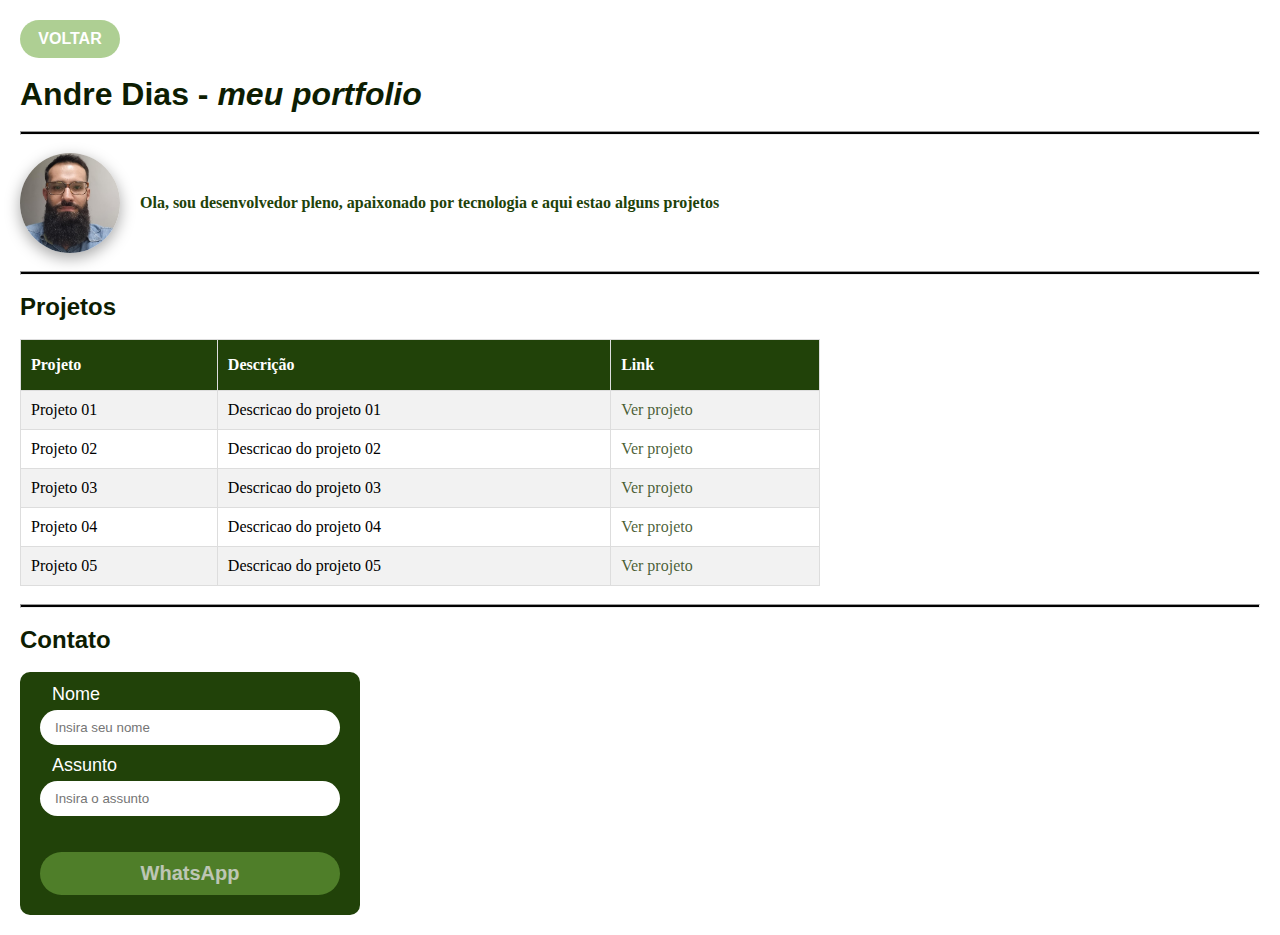
<file: Aula01/exer03.html>
<!DOCTYPE html>
<html lang="en">
<head>
    <meta charset="UTF-8">
    <meta name="viewport" content="width=device-width, initial-scale=1.0">
    <title>Meu Portfólio</title>
    <link rel="stylesheet" href="./CSS/exer03.css">
</head>
<body>
    <button class="btn" onclick="window.location.href='./primeira.html'">VOLTAR</button>
    <h1>Andre Dias - <span style="font-style: italic;">meu portfolio</span></h1>
    <hr >
    <div class="wrap-img-p">
        <img src="./Imagens//profpic.png" alt="prof" class="img-style">
        <p>Ola, sou desenvolvedor pleno, apaixonado por tecnologia e aqui estao alguns projetos</p>
    </div>
    <hr >
    <h2>Projetos</h2>
    <table id="projects">
        <tr>
            <th>Projeto</th>
            <th>Descrição</th>
            <th>Link</th>
        </tr>
        <tr>
            <td>Projeto 01</td>
            <td>Descricao do projeto 01</td>
            <td><a href="https://github.com/Andredev-dias/NextLevelWeek3_ProjetoOrfanato_React" target="_blank">Ver projeto</a></td>
        </tr>
        <tr>
            <td>Projeto 02</td>
            <td>Descricao do projeto 02</td>
            <td><a href="https://github.com/Andredev-dias/NextLevelWeek3_ProjetoOrfanato_React" target="_blank">Ver projeto</a></td>
        </tr>
        <tr>
            <td>Projeto 03</td>
            <td>Descricao do projeto 03</td>
            <td><a href="https://github.com/Andredev-dias/NextLevelWeek3_ProjetoOrfanato_React" target="_blank">Ver projeto</a></td>
        </tr>
        <tr>
            <td>Projeto 04</td>
            <td>Descricao do projeto 04</td>
            <td><a href="https://github.com/Andredev-dias/NextLevelWeek3_ProjetoOrfanato_React" target="_blank">Ver projeto</a></td>
        </tr>
        <tr>
            <td>Projeto 05</td>
            <td>Descricao do projeto 05</td>
            <td><a href="https://github.com/Andredev-dias/NextLevelWeek3_ProjetoOrfanato_React" target="_blank">Ver projeto</a></td>
        </tr>
    </table>
    <hr >
    <h2>Contato</h2>
    <form id="contactForm" onsubmit="sendToWhatsApp(event)">
        <label for="nome">Nome</label><br>
        <input type="text" id="nome" name="nome" placeholder="Insira seu nome"><br>
        <label for="assunto">Assunto</label><br>
        <input type="text" id="assunto" name="assunto" placeholder="Insira o assunto"><br><br>
        <button type="submit">WhatsApp</button>
    </form>

    <script>
        function sendToWhatsApp(event){
            //evitar o envio padrao do formulario
            event.preventDefault();

            //capturar os dados do formulario
            const nome = document.getElementById("nome").value
            const assunto = document.getElementById("assunto").value
            
            //condicional para se nao houver um campo ou outro preeenchido
            if(!nome || !assunto){
                alert("Por favor, preencha todos os campos")
                return
            }
            
            //mensagem personalizada
            const mensagem = `Ola, gostaria de entrar em contato. \n\nNome: ${nome} \nAssunto: ${assunto}`

            //codifica a mensagem em forma de URL
            const msgCod = encodeURIComponent(mensagem)
            
            //redirecionar para o zap
            window.location.href = `https://wa.me/55999999999?text=${msgCod}`
        }
    </script>
</body>
</html>
</file>
<file: Aula02/style.css>
*{
    margin: 0;
    padding: 0;
    box-sizing: border-box;
    scroll-behavior: smooth;
}
body{
    width: 100%;
    height: auto;
    color: #191919;
    font-family: Arial, Helvetica, sans-serif;
}
nav{
    width: 100%;
    height: 80px;
    background-color: #ffffff80;
    box-shadow: #32325d40 0px 30px 60px -12px, #0000004d 0px 18px 36px -18px;
    z-index: 999;
    display: flex;
    align-items: center;
    position: fixed;
    top: 0;
}
.logo{
    width: 70px;
    height: auto;
    margin-left: 10px;
}
ul{
    width: 100%;
    height: 100%;
    display: flex;
    gap: 2vw;
    align-items: center;
    justify-content: center;
    list-style: none;
}
li{
    font-size: 1.25rem;
    font-weight: 900;
    font-family: Arial, Helvetica, sans-serif;
}
a{
    text-decoration: none;
    color: #f29d00;
    opacity: 0.7;
    transition: all 300ms linear;
    text-shadow: 
        -1px -1px 1px black,
        1px -1px 1px black, 
        -1px 1px 1px black, 
        1px 1px 1px black;
        letter-spacing: 2px;
}
a:hover{
    opacity: 1;
    text-decoration: underline;
    transition: all 300ms linear;
    color: #f5c264;
}
section{
    width: 100%;
    height: 1000px;
    padding: 80px 20px;
}

#section01{
    background-image: url("./assets/images/background-section01.jpg");
    background-repeat: no-repeat;
    background-size: cover;
    display: flex;
    flex-direction: column;
    align-items: center;
    text-align: left;
}

h1{
    color: #ffffff;
    font-size: 18rem;
    font-family: Impact, Haettenschweiler, 'Arial Narrow Bold', sans-serif;
    font-weight: lighter;
    letter-spacing: 15px;
    text-shadow: #ffd900 0px 5px 15px;
    margin-top: 15vh;
}
.p-section01{
    color: #ffffff;
    line-height: 50px;
    font-size: 5rem;
    text-shadow: #ff0000 0px 5px 25px;
    /* apenas se a img for escolhida no slogan no html */
    margin-top: -100px;
}
.span-section01{
    font-size: 2rem;
    text-shadow: #00aeff 0px 5px 25px;
}

#section02{
    display: flex;
    flex-direction: column;
    align-items: center;
    justify-content: center;
}

#section02 h2{
    font-size: 3rem;
    color: #f29d00;
    transition: all 300ms linear;
    text-shadow: 
        -1px -1px 1px black,
        1px -1px 1px black, 
        -1px 1px 1px black, 
        1px 1px 1px black;
        letter-spacing: 2px;
}
.wrap-cards{
    display: flex;
    gap: 4vw;
    padding: 20px;
}
.card{
    width: 300px;
    box-shadow: rgba(100, 100, 111, 0.2) 0px 7px 29px 0px;
    overflow: hidden;
    border-radius: 15px;
}
.wrap-h3-p{
    padding: 20px;
}
.wrap-h3-p h3{
    color: #f29d00;
    text-shadow: 
        -1px -1px 1px black,
        1px -1px 1px black, 
        -1px 1px 1px black, 
        1px 1px 1px black;
        letter-spacing: 2px;
}
.wrap-h3-p p{
    font-size: 18px;
}

#section03{
    display: flex;
    align-items: center;
    justify-content: center;
    gap: 2vw;
    padding: 0px 0px;
    background: linear-gradient(82deg, rgba(46,3,98,1) 57%, rgba(83,246,0,1) 100%);
    box-shadow: rgba(0, 0, 0, 0.25) 0px 54px 55px, rgba(0, 0, 0, 0.12) 0px -12px 30px, rgba(0, 0, 0, 0.12) 0px 4px 6px, rgba(0, 0, 0, 0.17) 0px 12px 13px, rgba(0, 0, 0, 0.09) 0px -3px 5px;
}

.background-img{
    background: linear-gradient(82deg, rgb(0, 0, 0) 3%, rgba(0, 0, 0, 0.205) 49%, rgba(162,0,0,0) 91%);
}

.background-img img{
    opacity: 0.6;
}

.wrap-scene-text h2{
    color: #f29d00;
    text-shadow: 
        -1px -1px 1px black,
        1px -1px 1px black, 
        -1px 1px 1px black, 
        1px 1px 1px black;
        letter-spacing: 2px;
        font-size: 4rem;
}

.wrap-scene-text p{
    font-size: 3rem;
    font-weight: 300;
    color: #ffffff;
    font-weight: bold;
}



#section04{
    display: flex;
    flex-direction: column;
    align-items: center;
    justify-content: center;
    gap: 4vh;
    padding: 0px 0px;
}

#section04 h2{
    font-size: 3rem;
    color: #f29d00;
    transition: all 300ms linear;
    text-shadow: 
        -1px -1px 1px black,
        1px -1px 1px black, 
        -1px 1px 1px black, 
        1px 1px 1px black;
        letter-spacing: 2px;
}

.wrap-video{
    padding-top: 5px;
    border-radius: 20px;
    overflow: hidden;
    box-shadow: rgba(0, 0, 0, 0.25) 0px 54px 55px, rgba(0, 0, 0, 0.12) 0px -12px 30px, rgba(0, 0, 0, 0.12) 0px 4px 6px, rgba(0, 0, 0, 0.17) 0px 12px 13px, rgba(0, 0, 0, 0.09) 0px -3px 5px;
}
.wrap-iframe{
    width:900px;
    height:540px; 
}

footer div{
    width: 100%;
    display: flex;
    gap: 2vw;
    align-items: center;
    justify-content: center;
    height: 80px;
}
footer div a{
    opacity: 0.8;
}

footer div a:hover{
    opacity: 1;
    transform: translateY(-10px) scale(1.2) rotate(15deg);
}

@media (width < 1000px){
    nav{
        flex-direction: column;
        height: 150px;
        justify-content: center;
    }
    ul{
        gap: 2vw;
    }
    li{
        font-size: 16px;
    }
    #section01{
        height: auto;
        text-align: center;
    }
    #section01 img{
        width: 300px;
    }
    .p-section01{
        font-size: 3rem;
        line-height: 60px;
        text-shadow: #000000 0px 5px 25px;
        margin-top: -50px;
    }
    .span-section01{
        display: none;
    }
    #section02{
     width: 100%;
     height: auto;
    }
    .wrap-cards{
        flex-wrap: wrap;
        align-items: center;
        justify-content: center;
        gap: 2vh;
    }
    .background-img{
        display: none;
    }
    #section03{
        text-align: center;
        padding: 100px 20px;
        height: auto;
    }
    #section03 p{
        font-size: 2.2rem;
    }
    #section03 h2{
        font-size: 3rem;
    }
    #section04{
        height: auto;
        padding: 100px 20px;
    }
    .wrap-video{
        width: 100%;
        height: 400px;
    }
    .wrap-iframe{
        width:100%;
        height:400px; 
    }
}

@media (width < 500px){
    /* caso queiram continuar a responsividade e adaptatividade */
}
</file>
<file: Ex/style.css>
*{
    padding: 0;
    margin: 0;
}
body {
    width: 100%;
    height: 100vh;
    background-image: url("./back02.webp");
    background-repeat: no-repeat;
    background-size: cover;
    display: flex;
    align-items: center;
    justify-content: center;
    font-family: Arial, Helvetica, sans-serif;
}
.container{
    width: 300px;
    background-color: rgba(21, 45, 68, 0.756);
    color: #ffffff;
    padding: 30px;
    border-radius: 20px;
    box-shadow: rgb(237, 223, 25) 0px 20px 30px -10px;
    display: flex;
    flex-direction: column;
    align-items: center;
    justify-content: center;
}
.container img{
    border-radius: 100%;
    opacity: 0.8;
}
input{
    padding: 10px;
    border-radius: 999px;
    border: none;
    background-color: #ffffffac;
}
input:focus{
    background-color: #ffffff;
}
label{
    margin-left: -50px;
    margin-bottom: -15px;
}
button{
    padding: 10px;
    border-radius: 999px;
    min-width: 190px;
    border: none;
    opacity: 0.8;
}
button:hover{
    cursor: pointer;
    opacity: 1;
}
</file>
<file: Aula01/CSS/exer02.css>
*{
    margin: 0;
    padding: 0;
}

body{
    display: flex;
    flex-direction: column;
    align-items: center;
    justify-content: center;
    height: 100vh;
    width: 100vw;
    gap: 2vh;
    font-family: Verdana, Geneva, Tahoma, sans-serif;
}

.img-profile{
    width: 250px;
    height: auto;
    border-radius: 100%;
    box-shadow: rgba(0, 0, 0, 0.35) 0px 5px 15px;
}

.icon{
    margin-top: 4vh;
    transition: all 800ms linear;
}

.icon:hover{
    transition: all 800ms linear;
    transform: rotate(360deg) scale(1.3);
}

.btn{
    position: absolute;
    top: 15px;
    left: 20px;
    background-color: rgb(28,4,51);
    color: #ffffff;
    border: none;
    padding: 10px;
    border-radius: 10px;
}
.btn:hover{
    cursor: pointer;
    box-shadow: rgba(0, 0, 0, 0.35) 0px 5px 15px;
}
</file>
<file: Aula01/CSS/exer03.css>
*{
    margin: 0;
    padding: 0;
}

hr{
    height: 2px;
    background-color: black;
}

body{
    display: flex;
    flex-direction: column;
    align-items: left;
    gap: 2vh;
    font-family: Arial, Helvetica, sans-serif;
    padding: 20px;
}

#projects{
    font-family: Cambria, Cochin, Georgia, Times, 'Times New Roman', serif;
    border-collapse: collapse;
    max-width: 800px;
    width: 100%;
}

#projects td, #projects th{
    border: 1px solid #ddd;
    padding: 10px;
}

#projects tr:nth-child(even){

    background-color: #f2f2f2;
}

#projects tr:hover{
    background-color: #72ad42cf;
    color: white;
    cursor: crosshair;
    transition: all 100ms linear;
}

a{
    color: #1e3c06cf;
    text-decoration: none;
}

a:hover{
    text-decoration: underline;
}

#projects th{
    height: 30px;
    text-align: left;
    background-color: rgb(33,66,9);
    color: white;
}

form{
    background-color: rgb(33,66,9);
    width: 300px;
    padding: 20px;
    border-radius: 10px;
    color: #ffffff;
    display: flex;
    flex-direction: column;
    align-self: left;
}

label{
    font-size: 18px;
    line-height: 5px;
    margin-bottom: -5px;
    margin-left: 12px;
}
input, button{
    padding: 10px;
    border-radius: 999px;
    border: none;
}
input{
    padding-left: 14px;
}
button{
    background-color: #72ad42cf;
    color: #ffffff;
    font-weight: bold;
    font-size: 20px;
    opacity: 0.7;
    transition: all 200ms linear;
}
button:hover{
    transition: all 200ms linear;
    cursor: pointer;
    opacity: 1;
    box-shadow: rgba(0, 0, 0, 0.35) 0px 5px 15px;
}
input::placeholder{
    padding-left: 1px;
}

.btn{
    width: 100px;
    font-size: 16px;
}

.wrap-img-p{
    display: flex;
    gap: 20px;
    justify-content: left;
    align-items: center;
}

.img-style{
    width: 100px;
    border-radius: 100%;
    box-shadow: rgba(0, 0, 0, 0.35) 0px 5px 15px;

}

p{
    color: rgb(33,66,9);
    font-weight: bold;
    font-family: cursive;
    line-height: 18px;
}

h1, h2{
    color: rgb(13,29,2);
}
</file>
